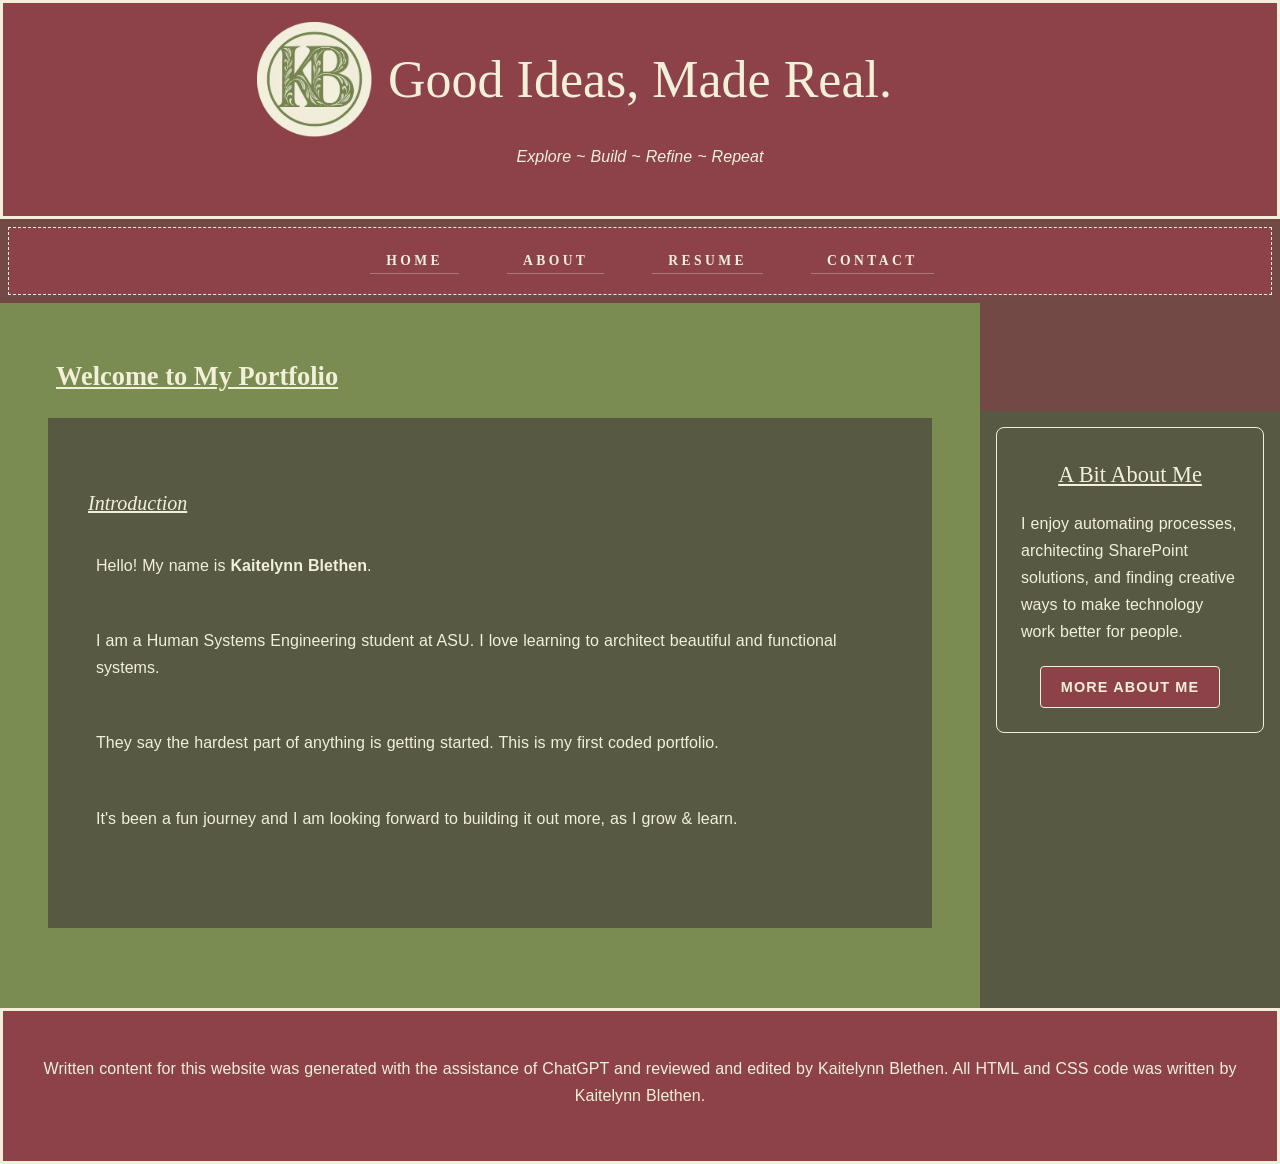
<file: index.html>
<!DOCTYPE html>
<html lang="en">
<head>
    <meta charset="UTF-8">
    <meta name="viewport" content="width=device-width, initial-scale=1.0">
    <link rel="stylesheet" href="styles.css">
    <title>My First Portfolio</title>
</head>
<body>
    <header class="main-heading">
        <h1>
            <img src="images/KB_Seal_Olive.png" alt="'KB' initial seal, in olive color." class="header-logo">
            <span>Good Ideas, Made Real.</span>
        </h1>
        <p>Explore  ~  Build  ~  Refine  ~  Repeat</p>
    </header>
    <nav>
        <ul>
            <li><a href="index.html">Home</a></li>
            <li><a href="about.html">About</a></li>
            <li><a href="resume.html">Resume</a></li>
            <li><a href="contact.html">Contact</a></li>
        </ul>
    </nav>
    <main>
        <h2><strong>Welcome to My Portfolio</strong></h2>
            <section>
                <h3>Introduction</h3>
                <p>Hello! My name is <strong>Kaitelynn Blethen</strong>.</p>
                <p>I am a Human Systems Engineering student at ASU. I love learning to architect beautiful and functional systems.</p>
                <p>They say the hardest part of anything is getting started. This is my first coded portfolio.</p>
                <p>It's been a fun journey and I am looking forward to building it out more, as I grow & learn.</p>
            </section>
    </main>
    
    <aside>
        <section class="about-card">
            <h2>A Bit About Me</h2>

            <p>
                I enjoy automating processes, architecting SharePoint
                solutions, and finding creative ways to make technology
                work better for people.
            </p>

            <a href="about.html" class="about-button">
                More About Me
            </a>
        </section>
    </aside>
        
    <footer>
        <p>
            Written content for this website was generated with the assistance of ChatGPT and reviewed 
            and edited by Kaitelynn Blethen. All HTML and CSS code was written by Kaitelynn Blethen.
        </p>
    </footer>
</body>
</html>
</file>
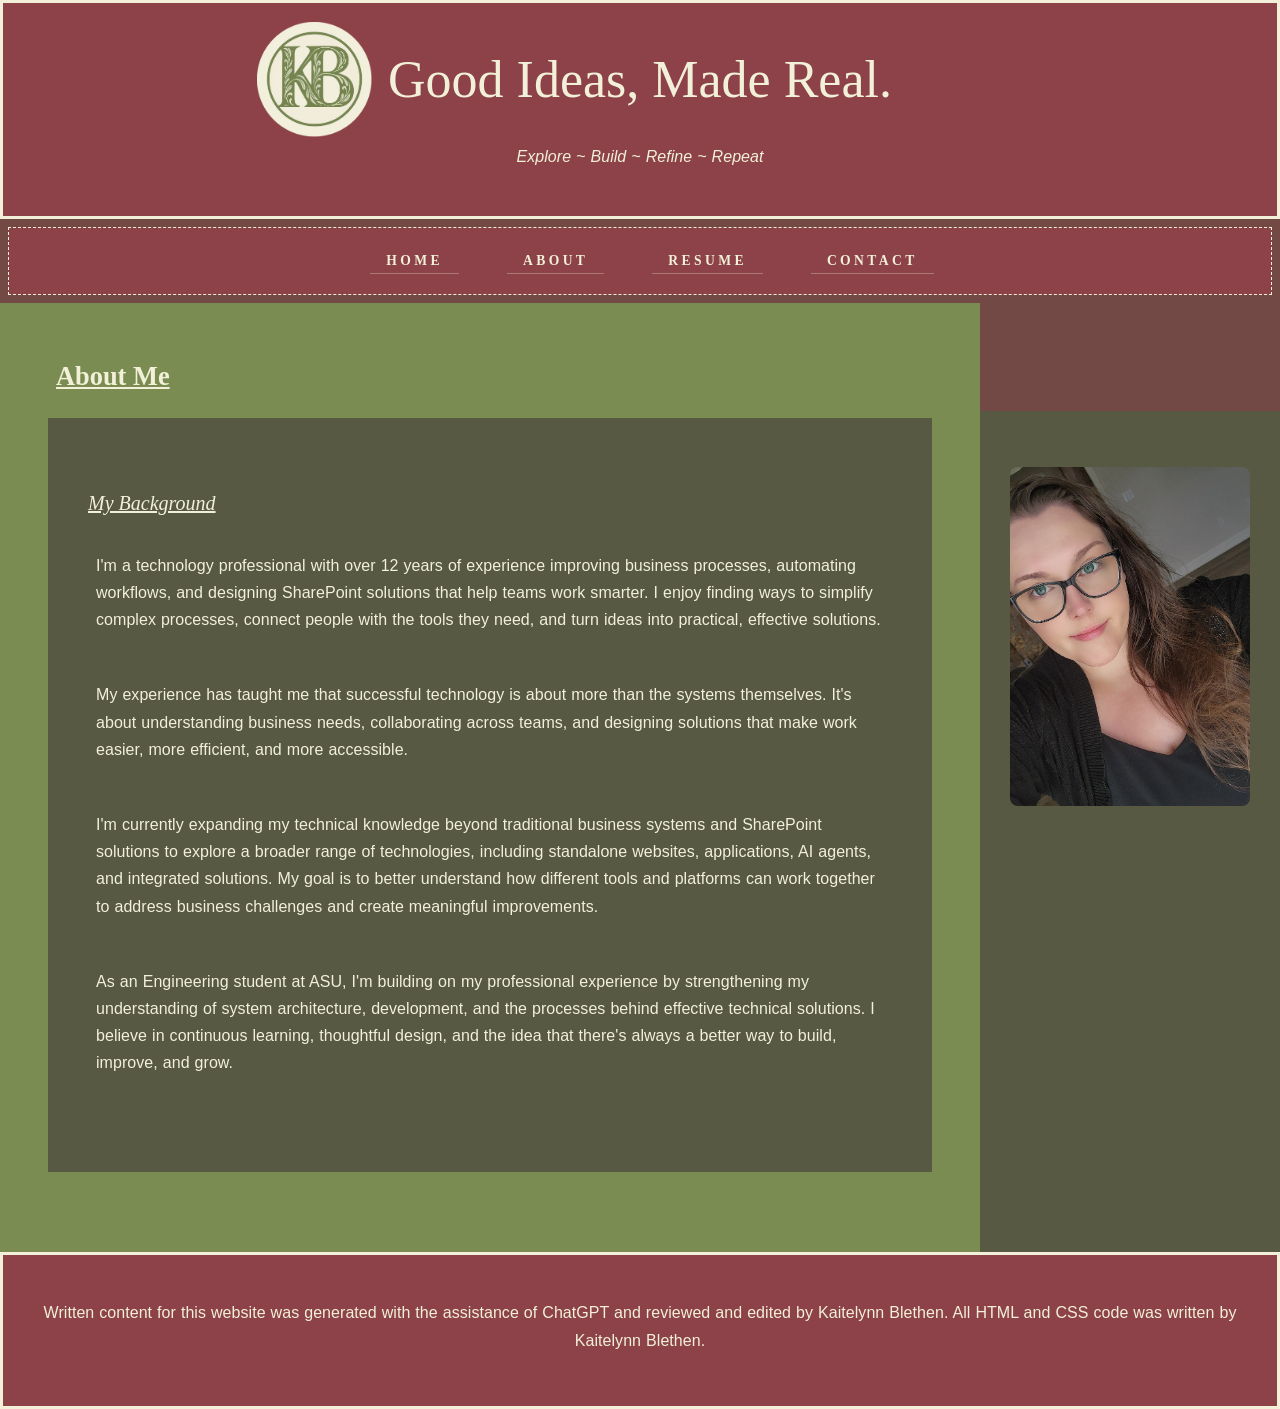
<file: about.html>
<!DOCTYPE html>
<html lang="en">
<head>
    <meta charset="UTF-8">
    <meta name="viewport" content="width=device-width, initial-scale=1.0">
    <link rel="stylesheet" href="styles.css">
    <title>About Me</title>
</head>
<body>
    <header class="main-heading">
        <h1>
            <img src="images/KB_Seal_Olive.png" alt="'KB' initial seal, in olive color." class="header-logo">
            <span>Good Ideas, Made Real.</span>
        </h1>
        <p>Explore  ~  Build  ~  Refine  ~  Repeat</p>
    </header>
     <nav>
        <ul>
            <li><a href="index.html">Home</a></li>
            <li><a href="about.html">About</a></li>
            <li><a href="resume.html">Resume</a></li>
            <li><a href="contact.html">Contact</a></li>
        </ul>
    </nav>
    <main>
        <h2><strong>About Me</strong></h2>
        <section>
            <h3>My Background</h3>
            <p>
                I'm a technology professional with over 12 years of experience improving business processes, 
                automating workflows, and designing SharePoint solutions that help teams work smarter. 
                I enjoy finding ways to simplify complex processes, connect people with the tools they need, 
                and turn ideas into practical, effective solutions.
            </p>
            <p>
                My experience has taught me that successful technology is about more than the systems themselves. 
                It's about understanding business needs, collaborating across teams, and designing solutions that 
                make work easier, more efficient, and more accessible.
            </p>
            <p>
                I'm currently expanding my technical knowledge beyond traditional business systems and SharePoint solutions 
                to explore a broader range of technologies, including standalone websites, applications, AI agents, and integrated solutions. 
                My goal is to better understand how different tools and platforms can work together to address business challenges 
                and create meaningful improvements.
            </p>
            <p>
                As an Engineering student at ASU, I'm building on my professional experience by strengthening my understanding of system architecture, 
                development, and the processes behind effective technical solutions. I believe in continuous learning, thoughtful design, 
                and the idea that there's always a better way to build, improve, and grow.
            </p>
        </section>
    </main>
    <aside>
        <img src="images/Kaits_Portrait.jpg" alt="Picture of Kaitelynn Blethen, wearing glasses." class="about-portrait">
    </aside>
    <footer>
        <p>
            Written content for this website was generated with the assistance of ChatGPT and reviewed 
            and edited by Kaitelynn Blethen. All HTML and CSS code was written by Kaitelynn Blethen.
        </p>
    </footer>
</body>
</html>
</file>
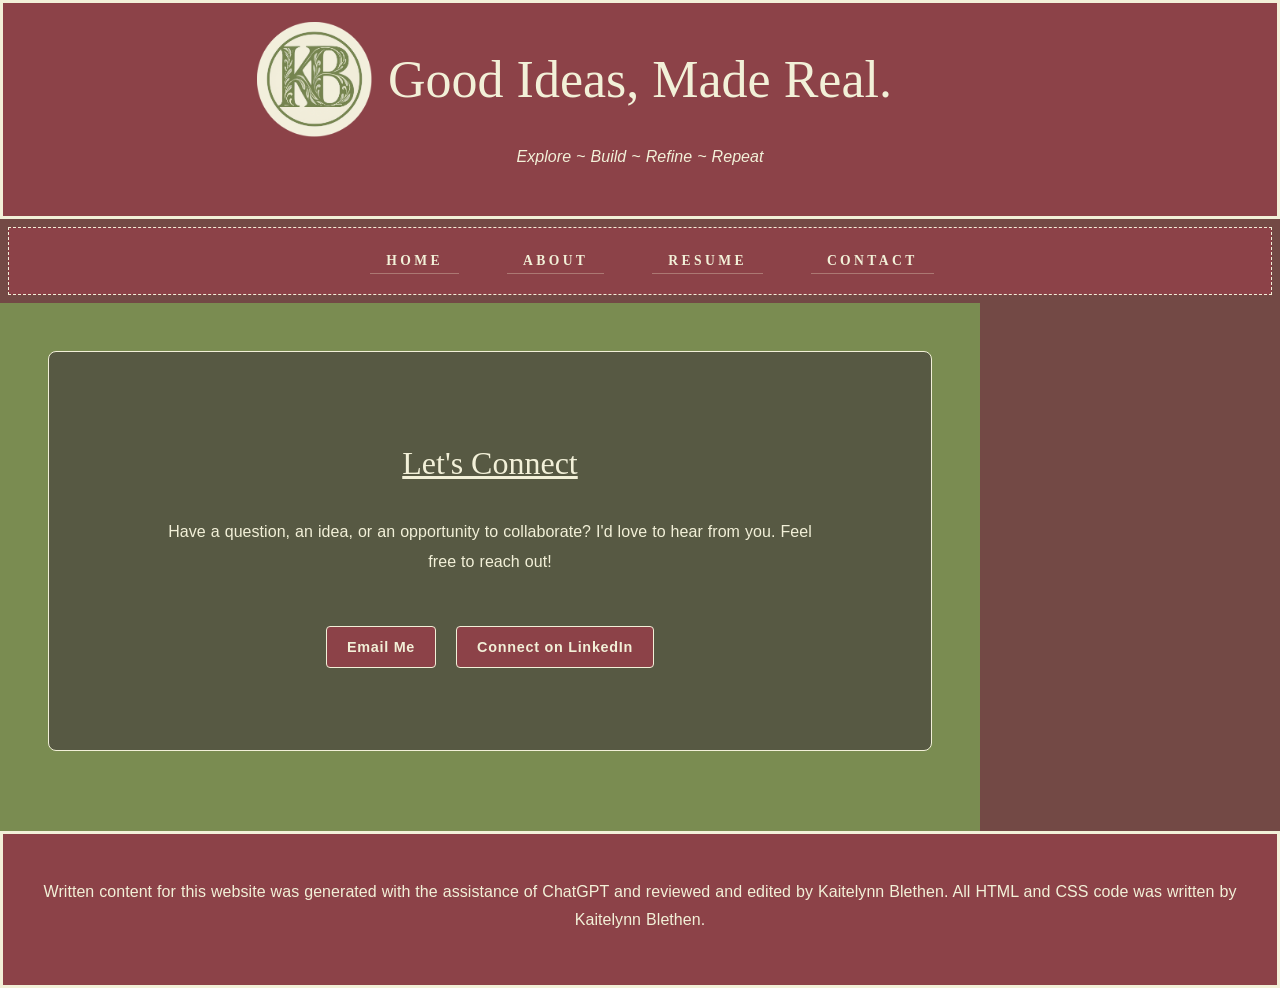
<file: contact.html>
<!DOCTYPE html>
<html lang="en">
<head>
    <meta charset="UTF-8">
    <meta name="viewport" content="width=device-width, initial-scale=1.0">
    <link rel="stylesheet" href="styles.css">
    <title>Contact</title>
</head>
<body>
    <header class="main-heading">
        <h1>
            <img src="images/KB_Seal_Olive.png" alt="'KB' initial seal, in olive color." class="header-logo">
            <span>Good Ideas, Made Real.</span>
        </h1>
        <p>
        Explore  ~  Build  ~  Refine  ~  Repeat
        </p>
    </header>
     <nav>
        <ul>
            <li><a href="index.html">Home</a></li>
            <li><a href="about.html">About</a></li>
            <li><a href="resume.html">Resume</a></li>
            <li><a href="contact.html">Contact</a></li>
        </ul>
    </nav>
    <main>
        <section class="contact-card">
            <h2>Let's Connect</h2>

            <p>
            Have a question, an idea, or an opportunity to collaborate?
            I'd love to hear from you. Feel free to reach out!
            </p>

            <div class="contact-links">
                <a href="mailto:kaitelynnworks@gmail.com" class="contact-button">
                    Email Me
                </a>

                <a href="https://www.linkedin.com/in/kaitelynnblethen"
                class="contact-button"
                target="_blank"
                rel="noopener noreferrer">
                    Connect on LinkedIn
                </a>
            </div>
        </section>
    </main>
    <footer>
        <p>
            Written content for this website was generated with the assistance of ChatGPT and 
            reviewed and edited by Kaitelynn Blethen. All HTML and CSS code was written by Kaitelynn Blethen.
        </p>
    </footer>
</body>
</html>
</file>
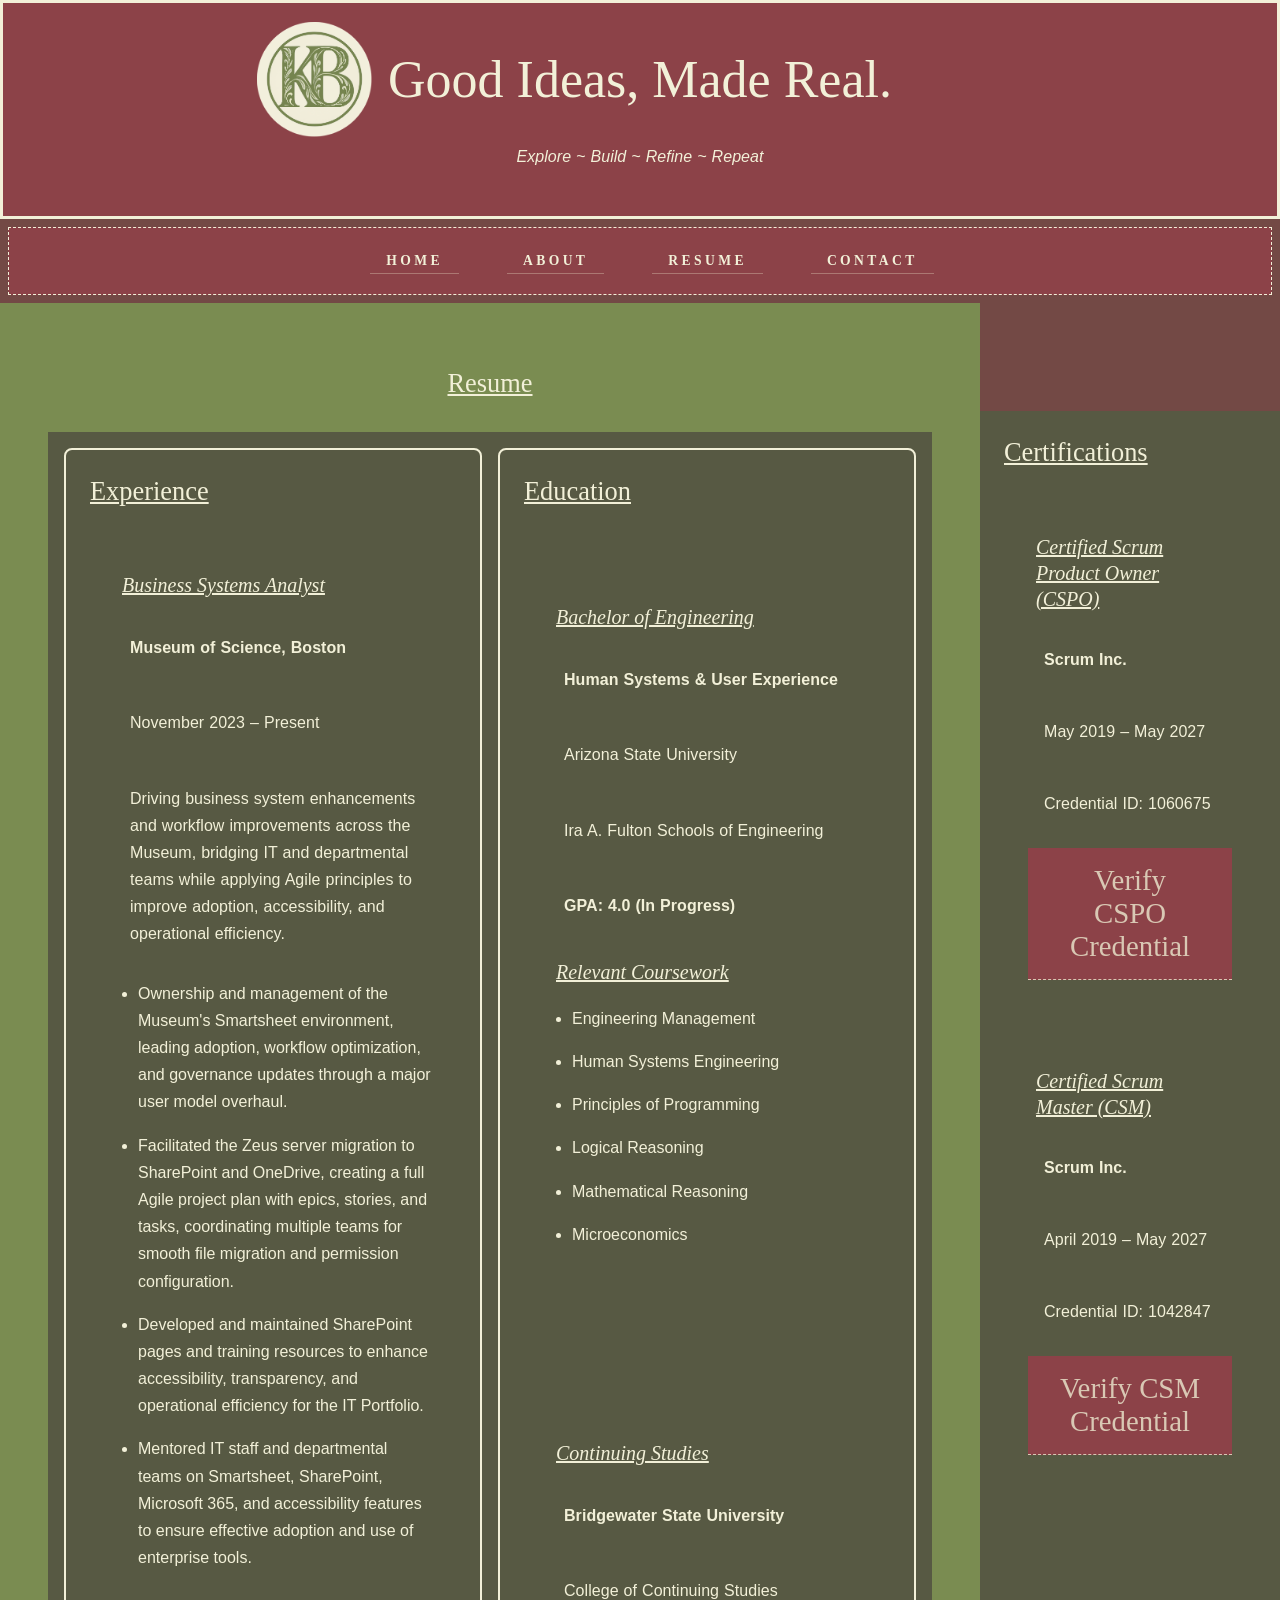
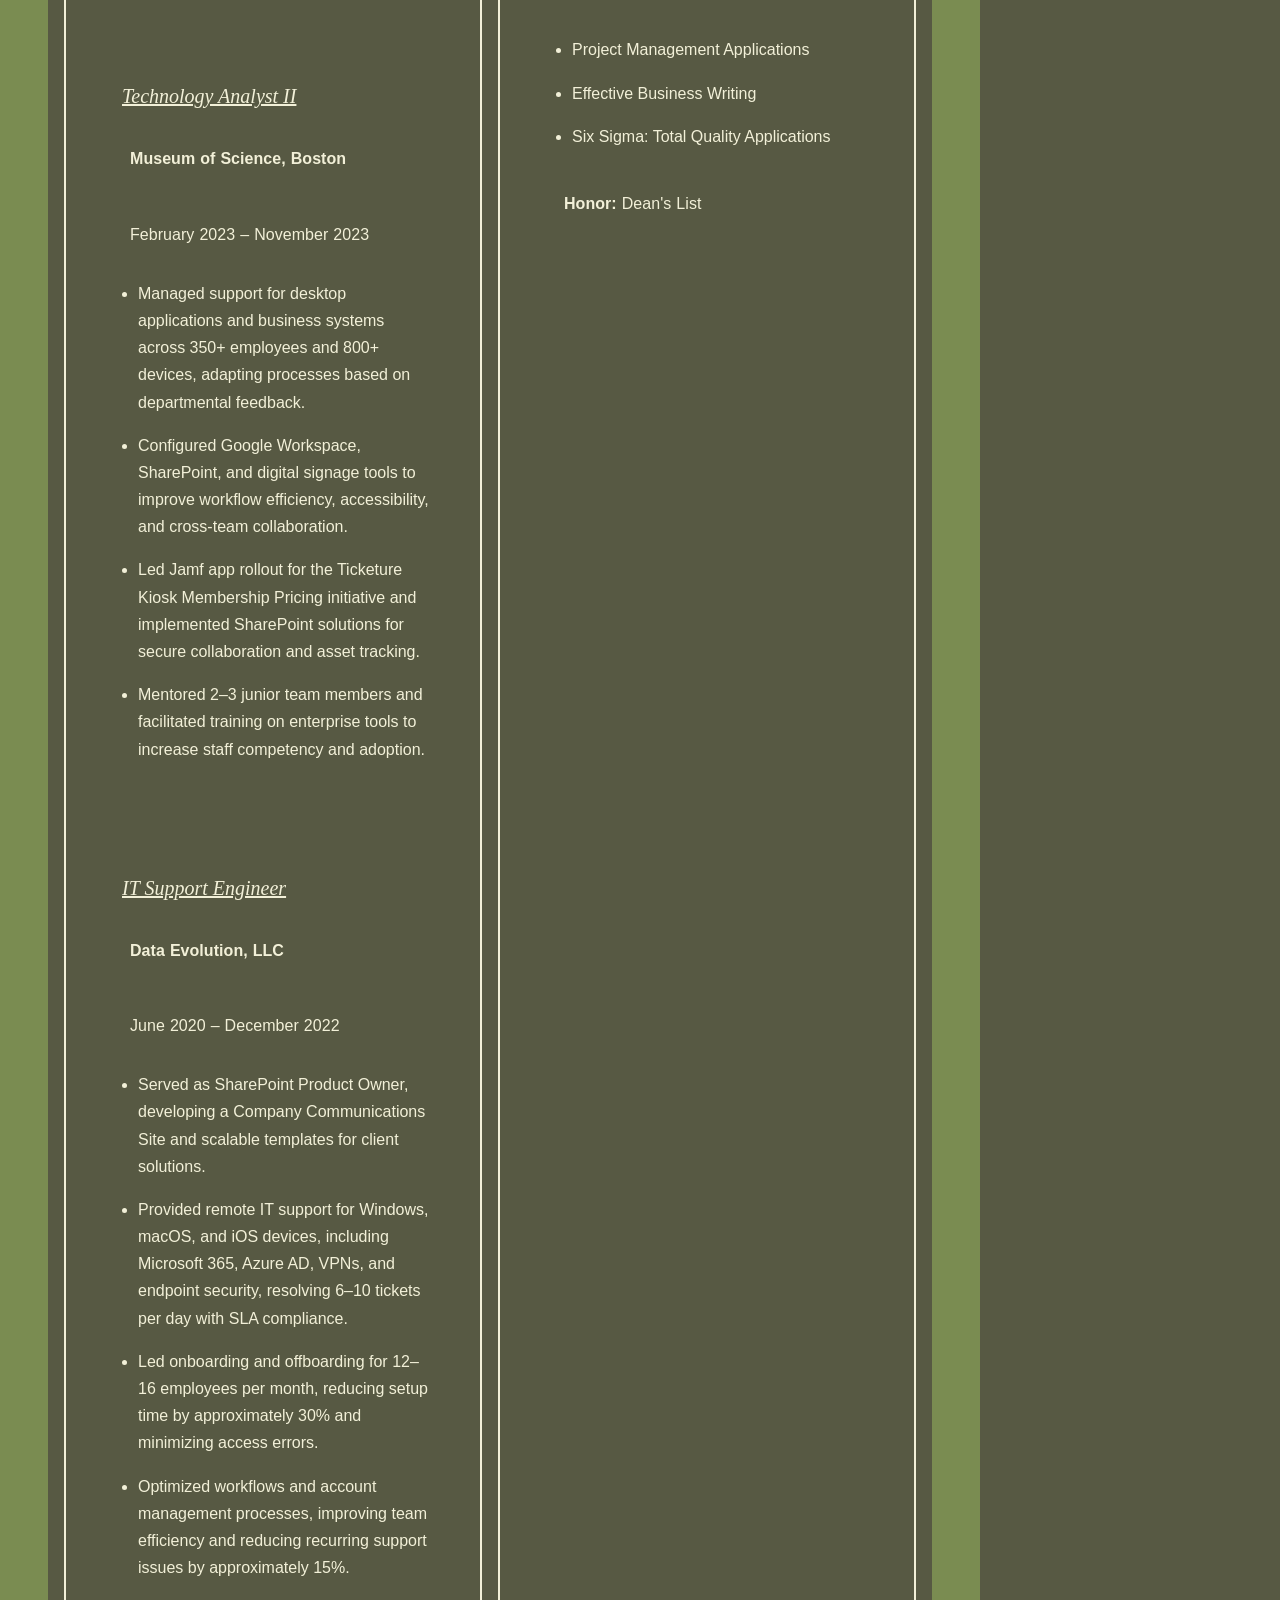
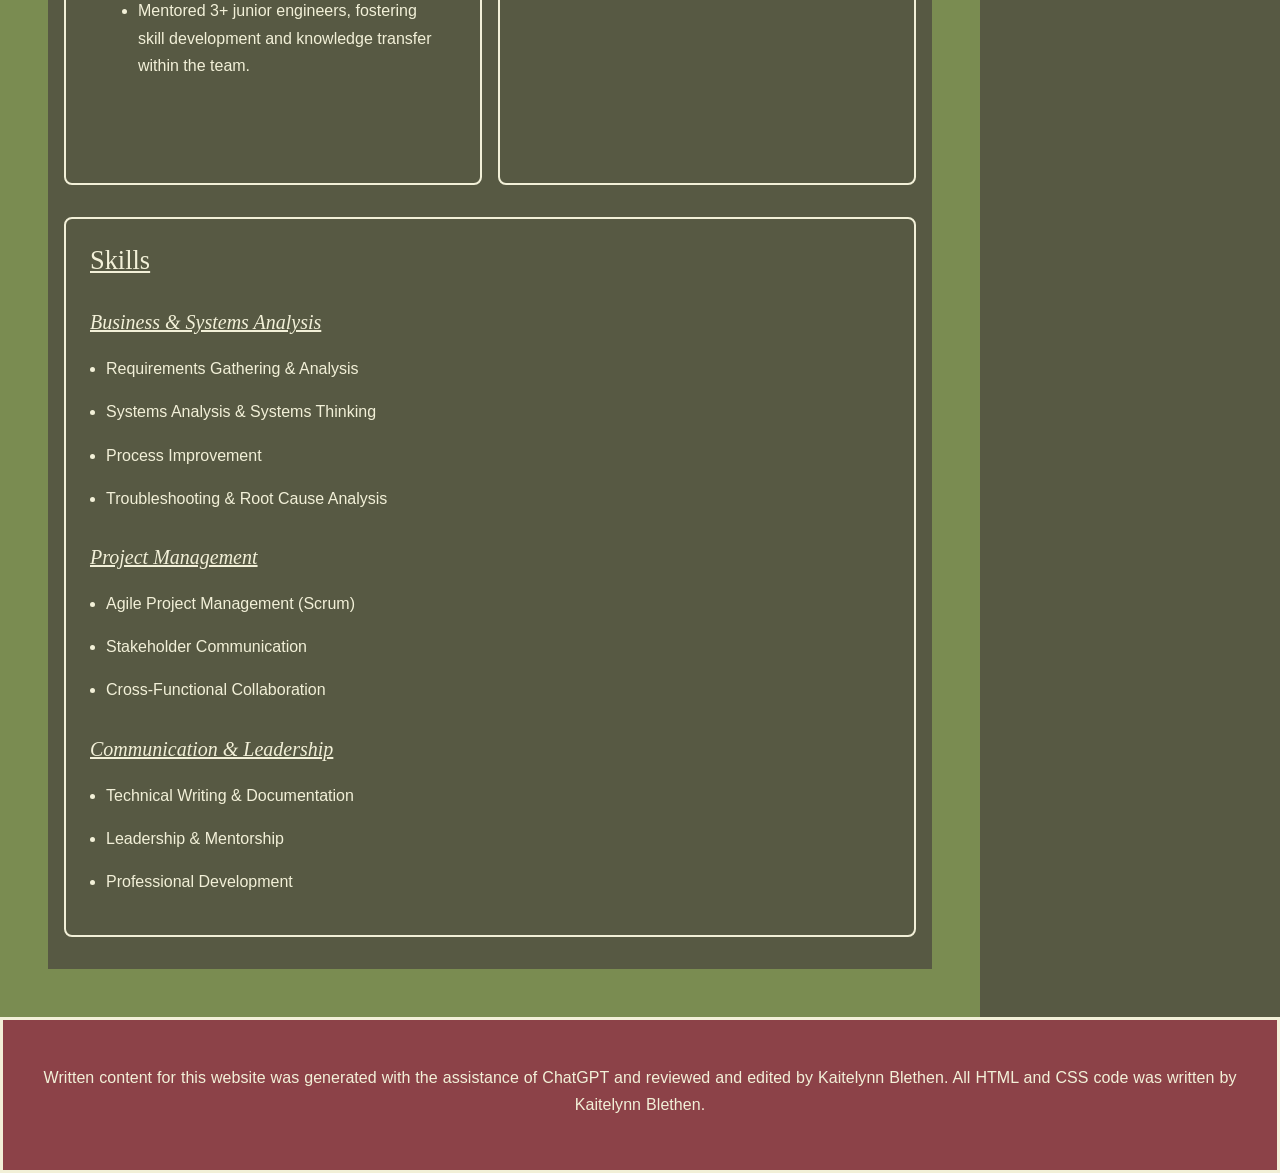
<file: resume.html>
<!DOCTYPE html>
<html lang="en">
<head>
    <meta charset="UTF-8">
    <meta name="viewport" content="width=device-width, initial-scale=1.0">
    <link rel="stylesheet" href="styles.css">
    <title>Resume</title>
</head>
<body>
    <header class="main-heading">
        <h1>
            <img src="images/KB_Seal_Olive.png" alt="'KB' initial seal, in olive color." class="header-logo">
            <span>Good Ideas, Made Real.</span>
        </h1>
        <p>Explore  ~  Build  ~  Refine  ~  Repeat</p>
    </header>
     <nav>
        <ul>
            <li><a href="index.html">Home</a></li>
            <li><a href="about.html">About</a></li>
            <li><a href="resume.html">Resume</a></li>
            <li><a href="contact.html">Contact</a></li>
        </ul>
    </nav>
    <main>
         <h2 class="main-heading">Resume</h2>

        <div class="card-row">

            <section>
                <h2>Experience</h2>

                <div class="card-row">

                    <section>
                        <h3>Business Systems Analyst</h3>
                        <p><strong>Museum of Science, Boston</strong></p>
                        <p>November 2023 – Present</p>

                        <p>
                            Driving business system enhancements and workflow improvements
                            across the Museum, bridging IT and departmental teams while
                            applying Agile principles to improve adoption, accessibility,
                            and operational efficiency.
                        </p>

                        <ul>
                            <li>Ownership and management of the Museum's Smartsheet environment, leading adoption, workflow optimization, and governance updates through a major user model overhaul.</li>
                            <li>Facilitated the Zeus server migration to SharePoint and OneDrive, creating a full Agile project plan with epics, stories, and tasks, coordinating multiple teams for smooth file migration and permission configuration.</li>
                            <li>Developed and maintained SharePoint pages and training resources to enhance accessibility, transparency, and operational efficiency for the IT Portfolio.</li>
                            <li>Mentored IT staff and departmental teams on Smartsheet, SharePoint, Microsoft 365, and accessibility features to ensure effective adoption and use of enterprise tools.</li>
                        </ul>
                    </section>

                    <section>
                        <h3>Technology Analyst II</h3>
                        <p><strong>Museum of Science, Boston</strong></p>
                        <p>February 2023 – November 2023</p>

                        <ul>
                            <li>Managed support for desktop applications and business systems across 350+ employees and 800+ devices, adapting processes based on departmental feedback.</li>
                            <li>Configured Google Workspace, SharePoint, and digital signage tools to improve workflow efficiency, accessibility, and cross-team collaboration.</li>
                            <li>Led Jamf app rollout for the Ticketure Kiosk Membership Pricing initiative and implemented SharePoint solutions for secure collaboration and asset tracking.</li>
                            <li>Mentored 2–3 junior team members and facilitated training on enterprise tools to increase staff competency and adoption.</li>
                        </ul>
                    </section>

                    <section>
                        <h3>IT Support Engineer</h3>
                        <p><strong>Data Evolution, LLC</strong></p>
                        <p>June 2020 – December 2022</p>

                        <ul>
                            <li>Served as SharePoint Product Owner, developing a Company Communications Site and scalable templates for client solutions.</li>
                            <li>Provided remote IT support for Windows, macOS, and iOS devices, including Microsoft 365, Azure AD, VPNs, and endpoint security, resolving 6–10 tickets per day with SLA compliance.</li>
                            <li>Led onboarding and offboarding for 12–16 employees per month, reducing setup time by approximately 30% and minimizing access errors.</li>
                            <li>Optimized workflows and account management processes, improving team efficiency and reducing recurring support issues by approximately 15%.</li>
                            <li>Mentored 3+ junior engineers, fostering skill development and knowledge transfer within the team.</li>
                        </ul>
                    </section>

                </div>
            </section>

            <section>
                <h2>Education</h2>

                <section>
                    <h3>Bachelor of Engineering</h3>
                    <p><strong>Human Systems &amp; User Experience</strong></p>
                    <p>Arizona State University</p>
                    <p>Ira A. Fulton Schools of Engineering</p>
                    <p><strong>GPA: 4.0 (In Progress)</strong></p>

                    <h3>Relevant Coursework</h3>
                    <ul>
                        <li>Engineering Management</li>
                        <li>Human Systems Engineering</li>
                        <li>Principles of Programming</li>
                        <li>Logical Reasoning</li>
                        <li>Mathematical Reasoning</li>
                        <li>Microeconomics</li>
                    </ul>
                </section>

                <section>
                    <h3>Continuing Studies</h3>
                    <p><strong>Bridgewater State University</strong></p>
                    <p>College of Continuing Studies</p>
                    <ul>
                        <li>Project Management Applications</li>
                        <li>Effective Business Writing</li>
                        <li>Six Sigma: Total Quality Applications</li>
                    </ul>
                    <p><strong>Honor:</strong> Dean's List</p>
                </section>
            </section>

            <section>
                <h2>Skills</h2>

                <h3>Business &amp; Systems Analysis</h3>
                <ul>
                    <li>Requirements Gathering &amp; Analysis</li>
                    <li>Systems Analysis &amp; Systems Thinking</li>
                    <li>Process Improvement</li>
                    <li>Troubleshooting &amp; Root Cause Analysis</li>
                </ul>

                <h3>Project Management</h3>
                <ul>
                    <li>Agile Project Management (Scrum)</li>
                    <li>Stakeholder Communication</li>
                    <li>Cross-Functional Collaboration</li>
                </ul>

                <h3>Communication &amp; Leadership</h3>
                <ul>
                    <li>Technical Writing &amp; Documentation</li>
                    <li>Leadership &amp; Mentorship</li>
                    <li>Professional Development</li>
                </ul>
            </section>
        </div>
    </main>
    <aside>
        <h2>Certifications</h2>
            
            <div class="card-row">

                <section>
                    <h3>Certified Scrum Product Owner (CSPO)</h3>
                    <p><strong>Scrum Inc.</strong></p>
                    <p>May 2019 – May 2027</p>
                    <p>Credential ID: 1060675</p>

                    <a href="https://bcert.me/sbdhblopk" target="_blank" rel="noopener noreferrer">
                    Verify CSPO Credential
                    </a>
                </section>

                <section>
                    <h3>Certified Scrum Master (CSM)</h3>
                    <p><strong>Scrum Inc.</strong></p>
                    <p>April 2019 – May 2027</p>
                    <p>Credential ID: 1042847</p>

                    <a href="https://bcert.me/skibeutoz" target="_blank" rel="noopener noreferrer">
                    Verify CSM Credential
                    </a>
                </section>
            </div>
    </aside>
    <footer>
        <p>
            Written content for this website was generated with the assistance of ChatGPT and reviewed 
            and edited by Kaitelynn Blethen. All HTML and CSS code was written by Kaitelynn Blethen.
        </p>
    </footer>
</body>
</html>
</file>
<file: styles.css>
/* CSS by Kaitelynn Blethen */

/* ==== COLOR PALETTE ====

    Deep Nova: #3B4B60;
    Dark Burgundy: #8C4248
    Military Green: #7A8C51
    Deep Olive: #575943
    Light Cream: #F2F0D8
    Light Burgundy: #734945;

*/


/* ==== GLOBAL STYLES (MOBILE FIRST) ==== */

* {
    margin: 0;
    padding: 0;
    box-sizing: border-box;
}

body {
    display: grid;
    grid-template-columns: 1fr;
    grid-template-rows: max-content auto 1fr auto;
    min-height: 100vh;
    font-family: 'Inter', sans-serif;
    
    /* Ensures slender, decorative fonts render sharply across various browsers */
    -webkit-font-smoothing: antialiased; /* For Chrome, Safari, and other WebKit-based browsers */
    -moz-osx-font-smoothing: grayscale; /* For Firefox on Mac */
    
    background-color: #734945;
    color:#F2F0D8
}


/* ==== PAGE LAYOUT ==== */

header, nav, main, footer {
    grid-column: 1 / -1;
}

header, footer {
    text-align: center;
    border:3px solid #F2F0D8;
    width: 100%;
    background-color: #8C4248;
}

header {
    padding: 30px 0;
    display: flex;
    flex-direction: column;
    align-items: center;
    justify-content: center;
}

footer {
    padding: 20px 0;
}

main {
    padding: 3rem;
    background-color: #7A8C51;
}

aside {
    display: flex;
    flex-direction: column;
    background-color: #575943;
    padding: 1rem;
}


/* ==== TYPOGRAPHY ==== */

h1 {
    font-size: 3.25rem;
    padding: .25rem 1rem;
    display: grid;
    grid-template-columns: 1fr auto 1fr;
    align-items: center;
    width: 100%;
    text-align: center;
}

h1 span {
    text-align: center;
}

h2 {
    font-size: 1.65rem;
    text-decoration: underline;
    padding: .5rem;
    margin-bottom: 1rem;
}

h3 {
    font-size: 1.25rem;
    font-style: italic;
    text-decoration: underline;
    padding: .5rem;
    margin-bottom: .75rem;
}

h1, h2, h3 {
    font-family: 'Cinzel Decorative', serif;
    color: #F2F0D8;
    font-weight: 400;
    line-height: 1.3;
}

p {
    letter-spacing: 0.05px;
    word-spacing: 0.5px;
    padding: 1rem;
    margin-top: 0.5rem;
    font-size: 1rem;
    margin-bottom: 1rem;
}

p, ul {
    line-height: 1.7;
    color: #F2F0D8;
}

header p {
    font-style: italic;
    line-height: 1.5;
    letter-spacing: 0.05px;
    word-spacing: 0.5px;
    padding: .25rem 1rem 1rem;
    margin-top: 0;
    margin-bottom: 1rem;
    color: #F2F0D8;
    width: 100%;
    text-align: center;
}

aside p {
    line-height: 1.5;
    letter-spacing: 0.05px;
    word-spacing: 0.5px;
    padding: 1rem;
    margin-top: 0.5rem;
    margin-bottom: 1rem;
    color: #F2F0D8;
}


/* ==== NAVIGATION ==== */

nav {
    display: flex;
    justify-content: space-around;
    background-color: #8C4248;
    border: 1px dashed #F2F0D8;
    margin: 0.5rem;
    padding: 1rem;
}

nav ul {
    display: flex;
    flex-direction: column;
    gap: 2.5rem;
    list-style: none;
    align-items: center;
    padding-left: 1.5rem;
}

nav a {
    display: block;
    text-decoration: none;
    font-size: .85rem;
    font-weight: 800;
    text-transform: uppercase;
    letter-spacing: 0.25em;
    color: #F2F0D8;
    padding: .075rem 1rem;
    margin: .25rem;
    border-bottom: 1px solid rgba(219, 200, 180, 0.4);
}

nav a:hover {
    background-color: rgba(219, 200, 180, 0.4);
}


/* ==== MAIN CONTENT ==== */

.main-heading {
    display: flex;
    align-items: center;
    justify-content: center;
    width: 100%;
    padding: 15px 0;
}

main ul {
    margin-bottom: 1rem;
    padding-left: 1.5rem;
    display: flex;
    flex-direction: column;
    gap: 0.5rem;
}

main li {
    margin-bottom: 0.5rem;
}


/* ==== CONTENT SECTIONS & CARD LAYOUT ==== */

section {
    padding: 4rem 2rem;
    margin-bottom: 2rem;
    background-color: #575943;
}

.card-row {
    display: flex;
    flex-wrap: wrap;
    gap: 1rem;
    background-color: #575943;
    padding: 1rem;
}

.card-row > section {
    flex: 1 1 300px;
    padding: 1rem;
}

main > .card-row > section {
    border: 2px solid #F2F0D8;
    border-radius: 8px;
    margin-bottom: 1rem;
}


/* ==== GENERAL LINKS ==== */

a {
    display: block;
    background-color:#8C4248;
    font-family: 'Pinyon Script', cursive;
    font-size: 1.8rem;
    color: #D9C8B4;
    text-decoration: none;
    border-bottom: 1px dashed #D9C8B4;
    transition: all 0.3s ease-in-out;
    padding: 1rem 2rem;
    text-align: center;
}

a:hover {
    color: #8C4248;
    border-bottom: 1px solid #8C4248;
    background-color: rgba(217, 200, 180, 0.2);
}


/* ==== IMAGES ==== */

img {
    width: 100%;
    object-fit: cover;
    border-radius: 8px;
}

.header-logo {
    width: auto !important;
    aspect-ratio: 1 / 1 !important;
    object-fit: contain !important;
    border-radius: 0 !important;
    height: 115px;
    display: block;
    flex-shrink: 0;
}

h1 .header-logo {
    grid-column: 1;
    grid-row: 1;
    justify-self: end;
    margin-right: 1rem;
}

.about-portrait {
    display: block;
    width: 100%;
    max-width: 240px;
    height: auto;
    object-fit: contain;
    object-position: center;
    border-radius: 8px;
    margin: 2.5rem auto 1.5rem;
}


/* ==== HOME PAGE: ABOUT CARD ==== */

.about-card {
    background-color: #575943;
    border: 1px solid #F2F0D8;
    border-radius: 8px;
    padding: 1.5rem;
    margin-bottom: 1.5rem;
    text-align: center;
}

.about-card h2 {
    font-size: 1.4rem;
    margin-bottom: 0.75rem;
}

.about-card p {
    padding: 0;
    margin: 0 0 1.25rem;
    line-height: 1.7;
    text-align: left;
}

.about-card .about-button {
    display: inline-block;
    width: auto;
    background-color: #8C4248;
    color: #F2F0D8;
    font-family: 'Inter', sans-serif;
    font-size: 0.9rem;
    font-weight: 600;
    text-transform: uppercase;
    letter-spacing: 0.08em;
    padding: 0.75rem 1.25rem;
    margin: 0;
    border: 1px solid #F2F0D8;
    border-radius: 4px;
    text-align: center;
    text-decoration: none;
    transition: background-color 0.2s ease;
}

.about-card .about-button:hover {
    background-color: #734945;
    color: #F2F0D8;
}


/* ==== CONTACT PAGE ==== */

.contact-card {
    width: 100%;
    min-height: 400px;
    margin: 0 auto 2rem;
    padding: 3rem 2rem;
    background-color: #575943;
    border: 1px solid #F2F0D8;
    border-radius: 8px;
    text-align: center;
    display: flex;
    flex-direction: column;
    justify-content: center;
    align-items: center;
}

.contact-card h2 {
    font-size: 2rem;
    margin-bottom: 1.5rem;
}

.contact-card p {
    max-width: 650px;
    padding: 0;
    margin: 0 auto 2rem;
    line-height: 1.9;
}

.contact-links {
    display: flex;
    justify-content: center;
    flex-wrap: wrap;
    gap: 1.25rem;
    margin-top: 1rem;
}

.contact-button {
    display: inline-block;
    width: auto;
    padding: 0.75rem 1.25rem;
    margin: 0;
    background-color: #8C4248;
    color: #F2F0D8;
    border: 1px solid #F2F0D8;
    border-radius: 4px;
    font-family: 'Inter', sans-serif;
    font-size: 0.9rem;
    font-weight: 600;
    text-decoration: none;
    letter-spacing: 0.05em;
    transition: background-color 0.2s ease;
}

.contact-button:hover {
    background-color: #734945;
    color: #F2F0D8;
}


/* ==== RESPONSIVE STYLES ==== */

@media screen and (min-width: 600px) {
    nav ul {
        flex-direction: row;
        justify-content: space-evenly;
    }
}

@media screen and (min-width: 800px) {  
    body {
        grid-template-columns: 1fr 300px;
    }
    main {
        grid-column: 1;
    }
    aside {
        grid-column: 2;
        margin-top: 6.75rem;
    }
}

@media screen and (max-width: 599px) {
    h1 {
        display: flex;
        flex-direction: column;
        gap: 1.25rem;
    }

    h1 .header-logo {
        margin-right: 0;
        justify-self: auto;
    }

    h1 span {
        text-align: center;
    }
}

@media screen and (max-width: 480px) {
    .contact-links {
        flex-direction: column;
        align-items: center;
    }
}
</file>
